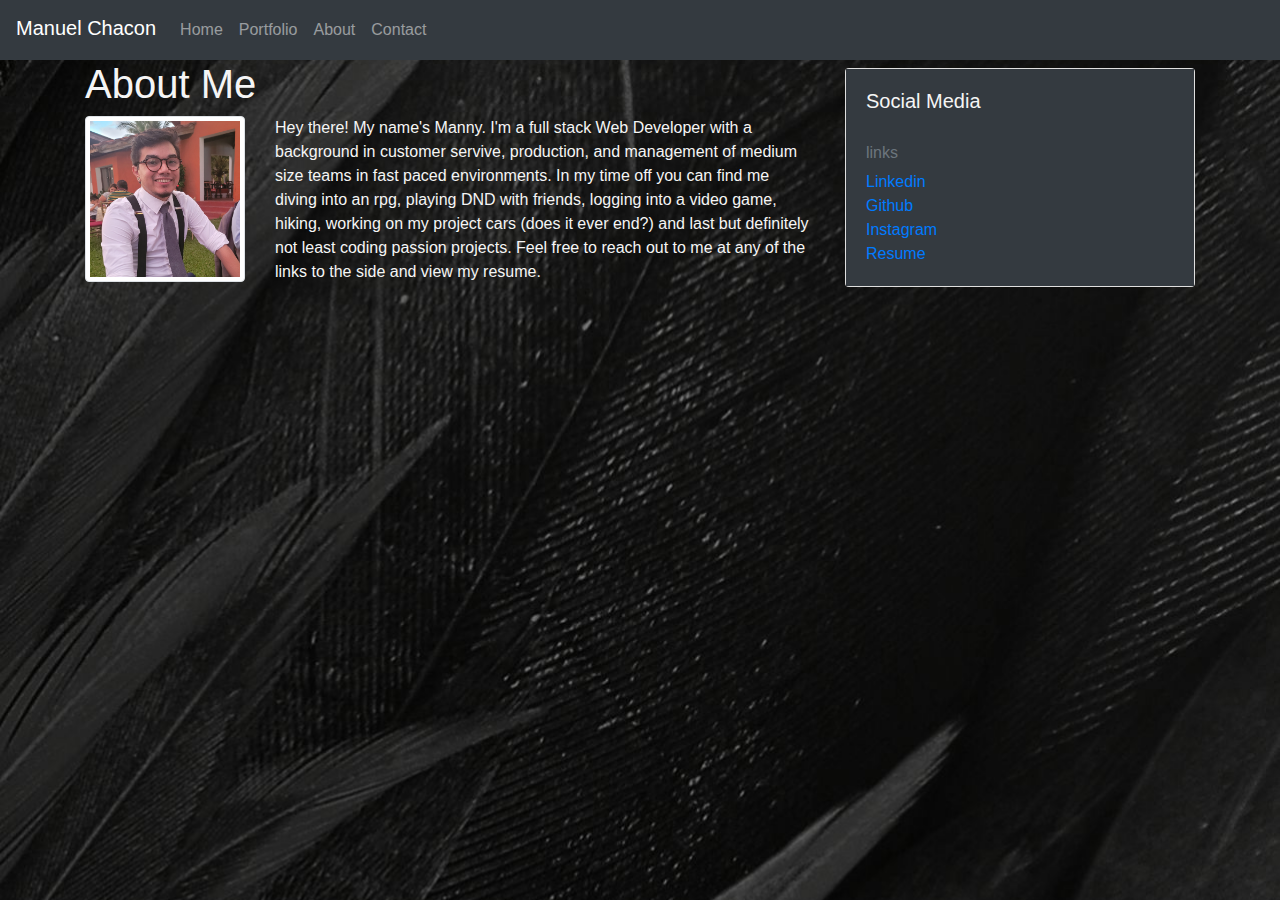
<file: about.html>
<!DOCTYPE html>
<html lang="en">
<head>
    <meta charset="UTF-8">
    <meta name="viewport" content="width=device-width, initial-scale=1.0">
    <title>Document</title>
    <link rel="stylesheet" href="https://maxcdn.bootstrapcdn.com/bootstrap/4.0.0/css/bootstrap.min.css">
    <link rel="stylesheet" href="./assets/style.css">
</head>
<body class="whitetext">
    <nav class="navbar navbar-expand-lg navbar-dark bg-dark">
        <span class="navbar-brand mb-1 h1">Manuel Chacon</span>
        <button class="navbar-toggler" type="button" data-toggle="collapse" data-target="#navbarSupportedContent"
          aria-controls="navbarSupportedContent" aria-expanded="false" aria-label="Toggle navigation">
          <span class="navbar-toggler-icon"></span>
        </button>
        <div class="collapse navbar-collapse dark" id="navbarSupportedContent">
          <ul class="nav navbar-nav navbar-right">
            <li class="nav-item">
                <a class="nav-link" href="index.html">Home</a>
            <li class="nav-item">
              <a class="nav-link" href="portfolio.html">Portfolio</a>
            </li>
            <li class="nav-item">
              <a class="nav-link" href="about.html">About</a>
            </li>
            <li class="nav-item">
              <a class="nav-link" href="contact.html">Contact</a>
            </li>
          </ul>
        </div>
      </nav>
      <div class="container">
        <div class="row">
          <div class="col-md-8">
              <h1>About Me</h1>
            <div class="row">
              <div class="col-md-3">
                <img src="assets/AboutMe.jpg" alt="A picture of Manuel" class="img-thumbnail">
              </div>
              <div class="col-md-9">
                <p>
                  Hey there! My name's Manny. I'm a full stack Web Developer with a background in customer servive, production, and management of medium
                  size teams in fast paced environments. In my time off you can find me diving into an rpg, playing DND with friends, logging into a video game, hiking, working on my project cars
                  (does it ever end?) and last but definitely not least coding passion projects. Feel free to reach out to me at any of the links to the side and view my resume. 
                </p>
              </div>
            </div>
          </div>
          <!--Create Card taking up 4 Columns-->
          <div class="col-md-4 bg">
            <div class="card mt-2">
              <div class="card-body bg-dark">
                <h5 class="card-title">Social Media</h5>
                <br>
                <h6 class="card-subtitle mb-2 text-muted">links</h6>
                <p class="card-text">
                <a href="https://www.linkedin.com/in/manuel-chacon-753458201/">Linkedin</a>
                <br>
                <a href="https://github.com/ItsMEChacon">Github</a>
                <br>
                <a href="https://www.instagram.com/urt_manny/">Instagram</a>
                <br>
                <a href="./Resume414.html">Resume</a>
               
                </p>
              </div>
            </div>
          </div>
        </div>
      </div>
    </body>
 
    
</body>
</html>
</file>
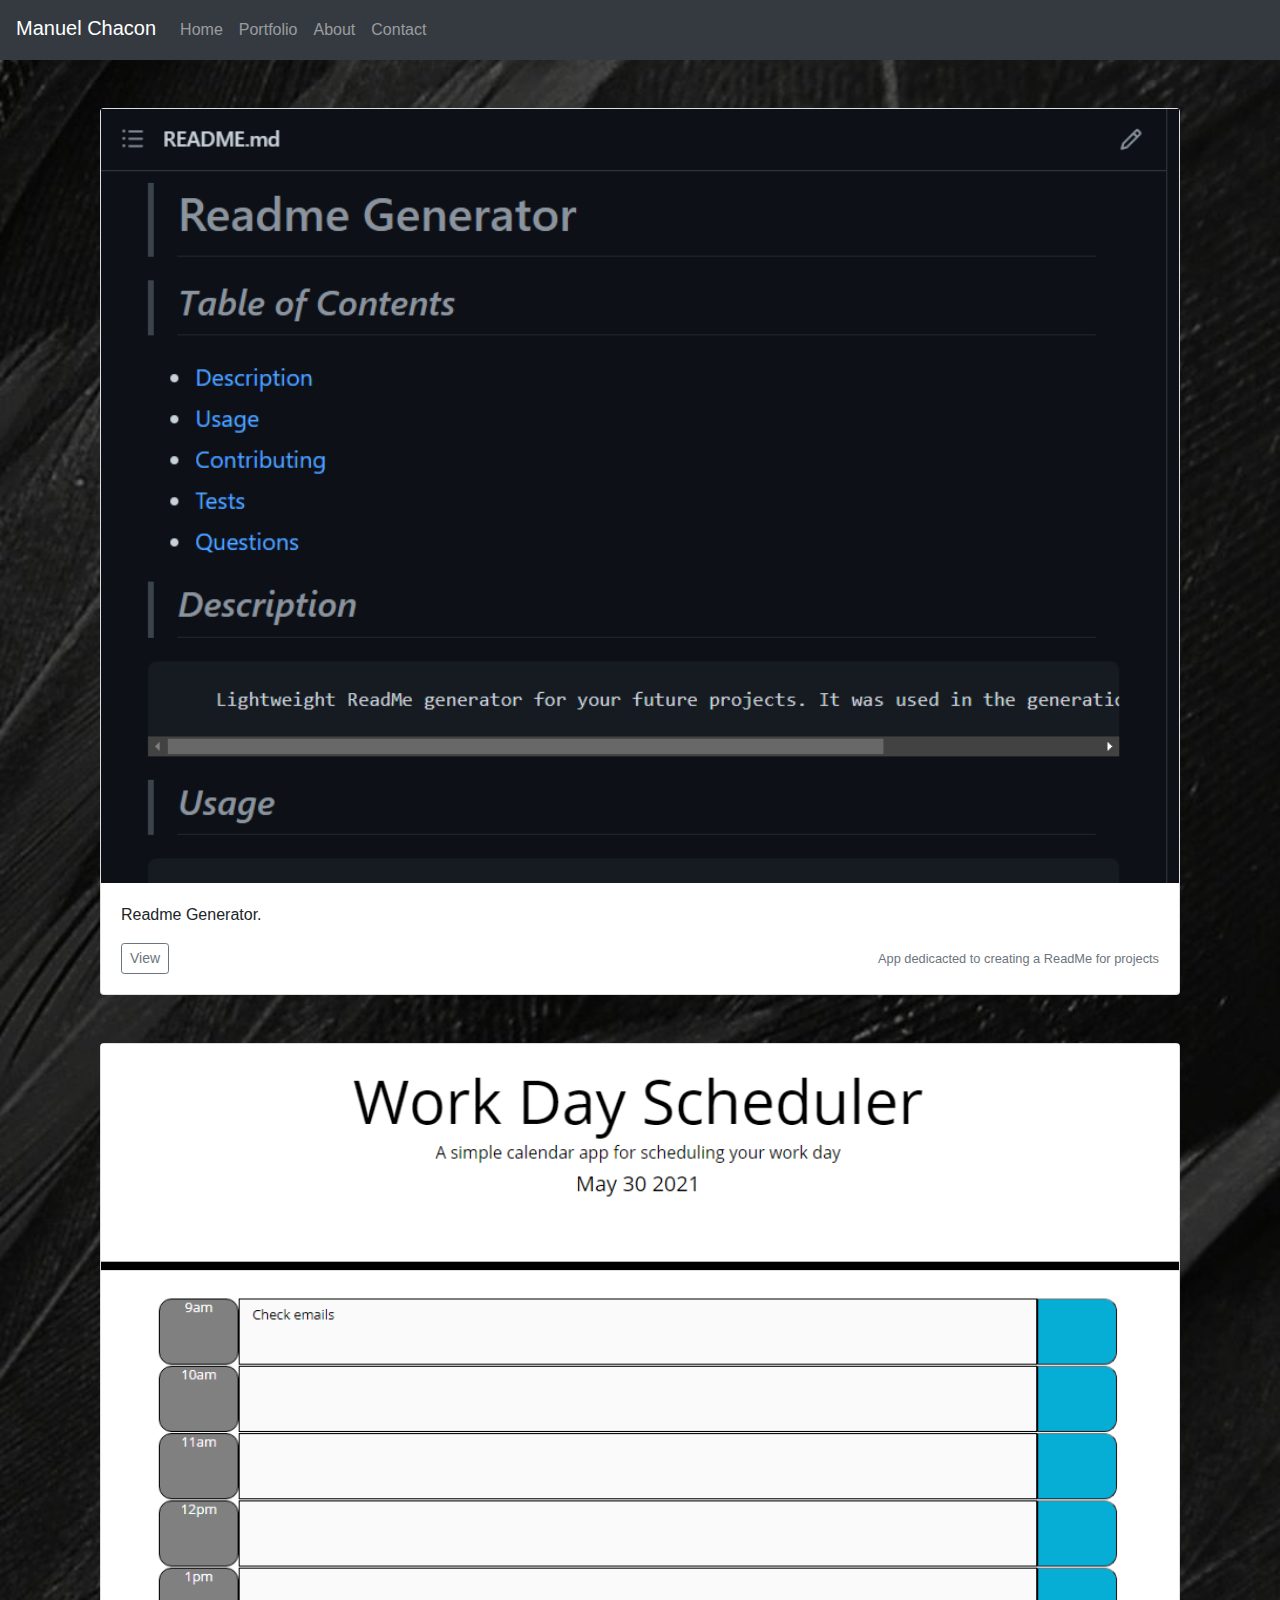
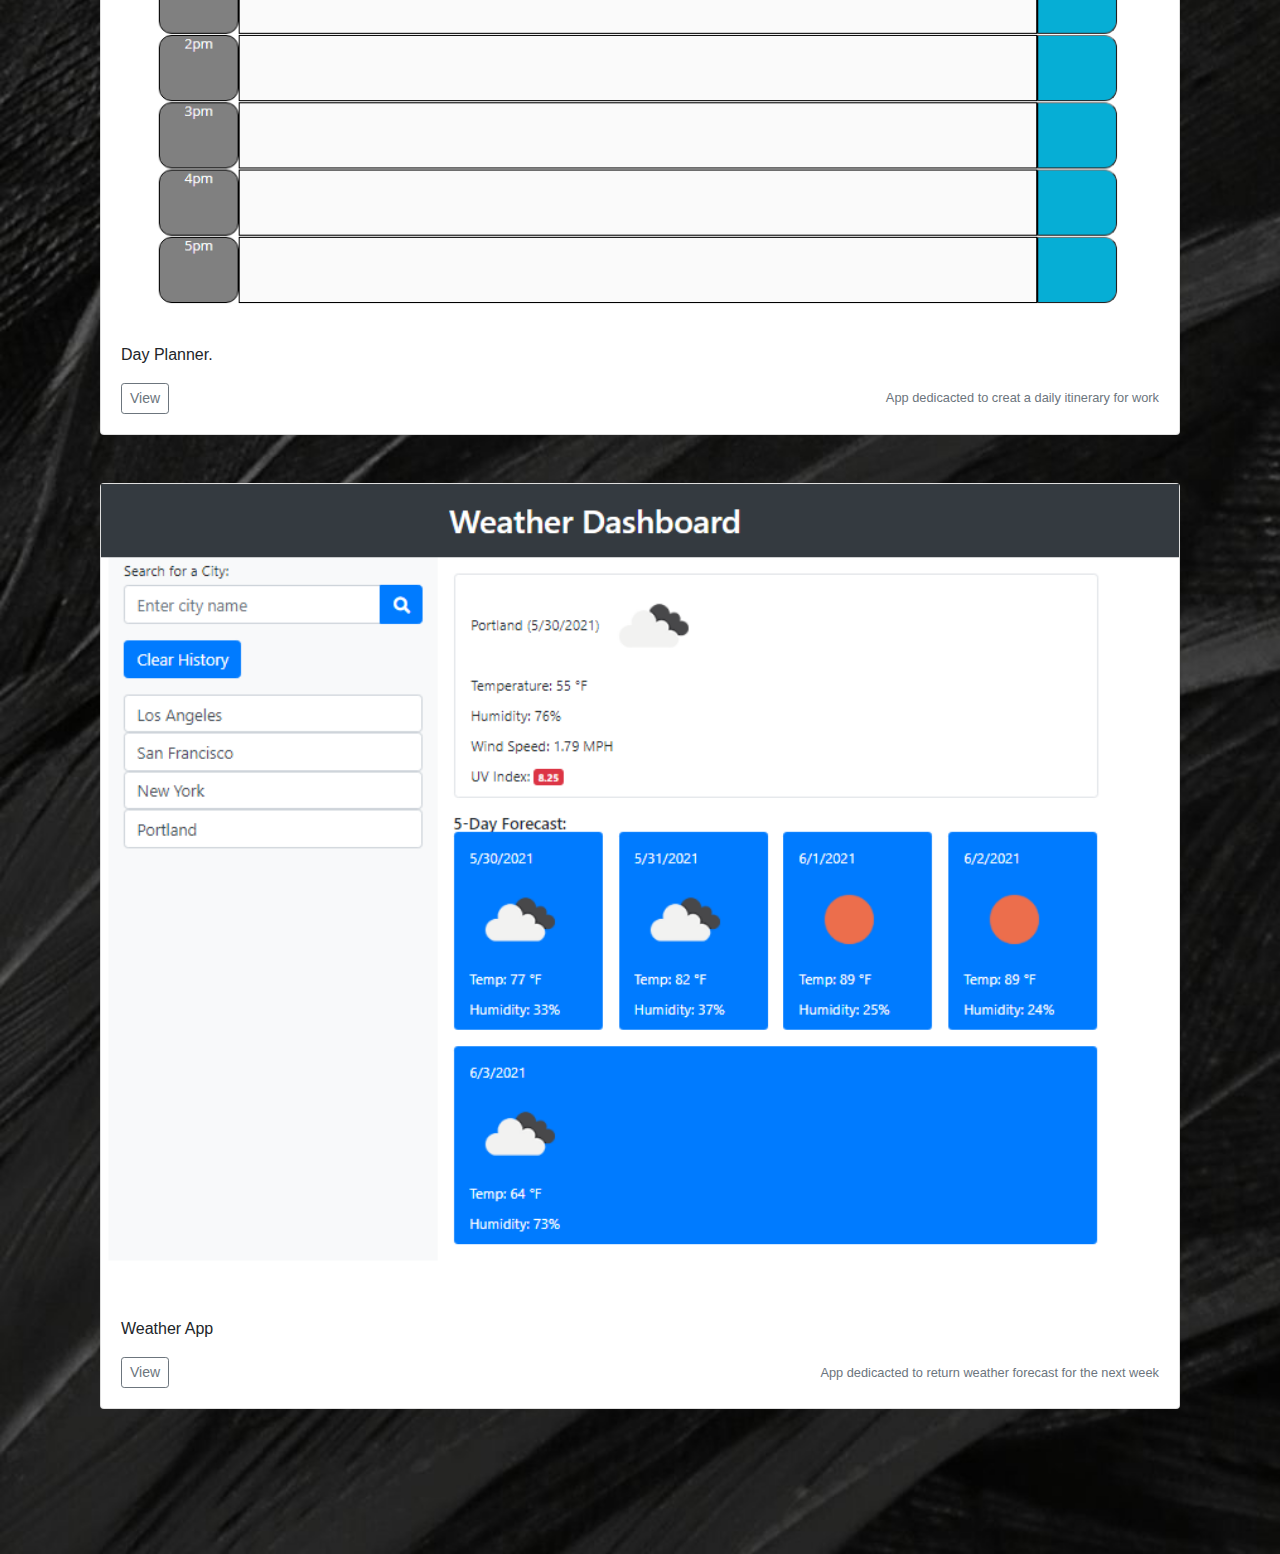
<file: portfolio.html>
<!DOCTYPE html>
<html lang="en">

<head>
  <meta charset="UTF-8">
  <meta name="viewport" content="width=device-width, initial-scale=1.0">
  <title>Portfolio</title>
  <link rel="stylesheet" href="https://maxcdn.bootstrapcdn.com/bootstrap/4.0.0/css/bootstrap.min.css">
  <link rel="stylesheet" href="assets/style.css">
</head>

<body class="bodyBackGround">
  <nav class="navbar navbar-expand-lg navbar-dark bg-dark">
    <span class="navbar-brand mb-1 h1">Manuel Chacon</span>
    <button class="navbar-toggler" type="button" data-toggle="collapse" data-target="#navbarSupportedContent"
      aria-controls="navbarSupportedContent" aria-expanded="false" aria-label="Toggle navigation">
      <span class="navbar-toggler-icon"></span>
    </button>
    <div class="bg-dark">
    <div class="collapse navbar-collapse" id="navbarSupportedContent">
      <ul class="nav navbar-nav navbar-right">
        <li class="nav-item">
          <a class="nav-link" href="index.html">Home</a>
        <li class="nav-item">
          <a class="nav-link" href="portfolio.html">Portfolio</a>
        </li>
        <li class="nav-item">
          <a class="nav-link" href="about.html">About</a>
        </li>
        <li class="nav-item">
          <a class="nav-link" href="portfolio.html">Contact</a>
        </li>
      </ul>
    </div>
  </nav>
  <div class="album py-5">
    <div class="container">

      <div class="col">
        <div class="card shadow-sm">

          <img src="./assets/ReadMe.png">


          <div class="card-body">
            <p class="card-text">Readme Generator.</p>
            <div class="d-flex justify-content-between align-items-center">
              <div class="btn-group">
                <a href="https://github.com/ItsMEChacon/ReadMe" type="button"
                  class="btn btn-sm btn-outline-secondary">View</a>
              </div>
              <small class="text-muted">App dedicacted to creating a ReadMe for projects</small>
            </div>
          </div>
        </div>
      </div>
    </div>
    <div class="col">
      <div class="album py-5">
        <div class="container">

          <div class="col">
            <div class="card shadow-sm">

              <img src="./assets/WorkScheduler.png">
             

              <div class="card-body">
                <p class="card-text">Day Planner.</p>
                <div class="d-flex justify-content-between align-items-center">
                  <div class="btn-group">
                    <a href="https://github.com/ItsMEChacon/Day_Planner" type="button"
                      class="btn btn-sm btn-outline-secondary">View</a>
                  </div>
                  <small class="text-muted">App dedicacted to creat a daily itinerary for work</small>
                </div>
              </div>
            </div>
          </div>
        </div>
        <div class="col">

          <div class="album py-5 ">
            <div class="container">

              <div class="col">
                <div class="card shadow-sm">
                  <img src= "./assets/weatherDashboard.png">

                  <div class="card-body">
                    <p class="card-text">Weather App</p>
                    <div class="d-flex justify-content-between align-items-center">
                      <div class="btn-group">
                        <button type="button" class="btn btn-sm btn-outline-secondary">View</button>
                      </div>
                      <small class="text-muted">App dedicacted to return weather forecast for the next week</small>
                    </div>
                  </div>
                </div>
              </div>
            </div>
            <div class="col">
            </div>

</body>

</html>
</file>
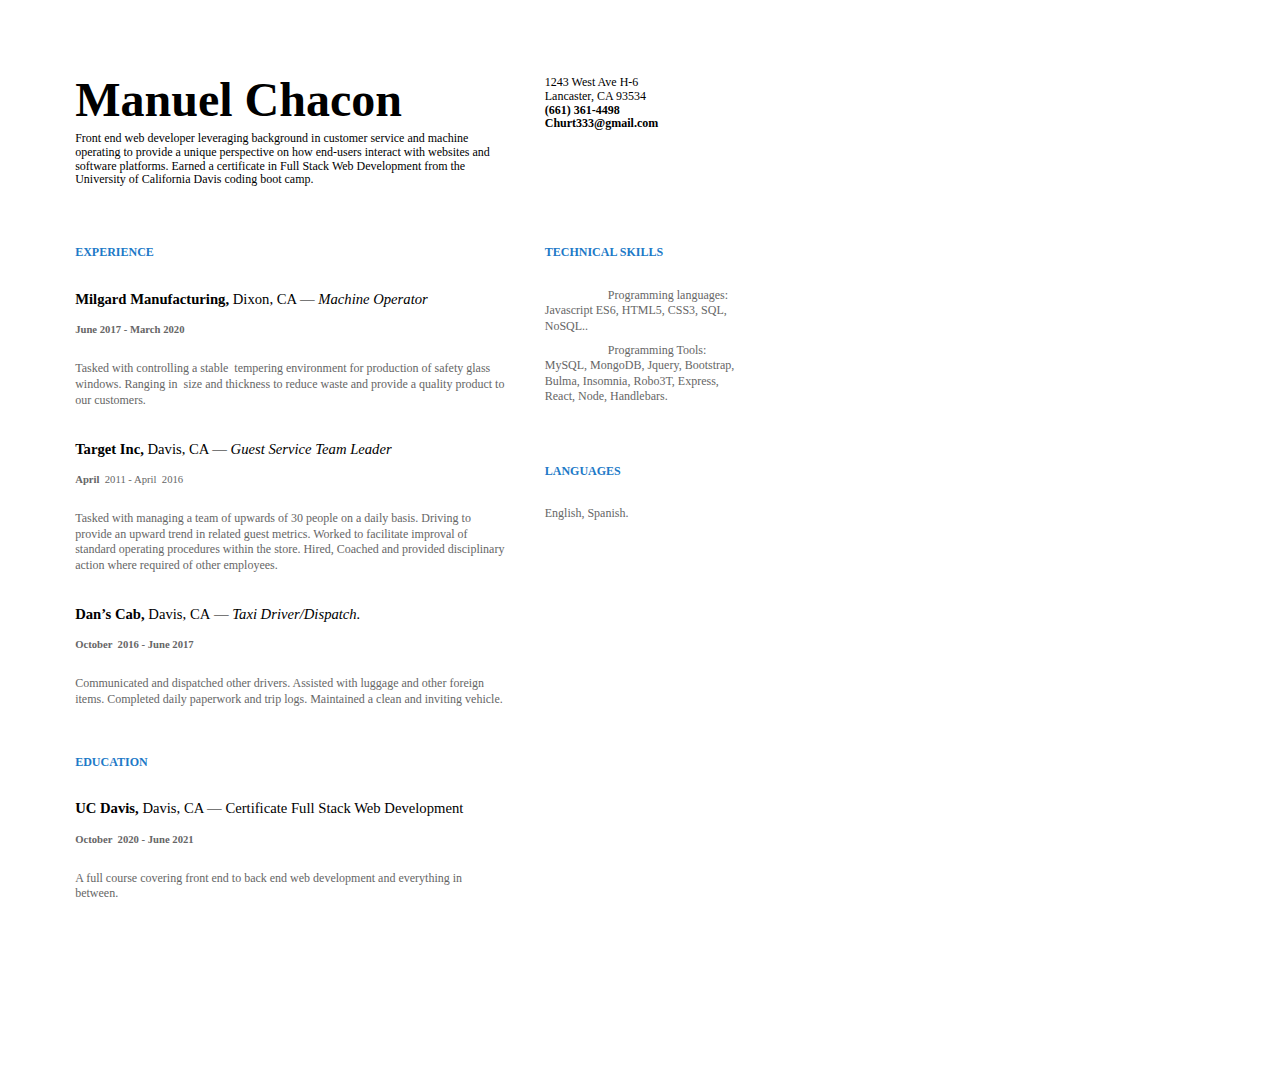
<file: Resume414.html>
<html>

<head>
    <meta content="text/html; charset=UTF-8" http-equiv="content-type">
    <style type="text/css">
        @import url('https://themes.googleusercontent.com/fonts/css?kit=RFda8w1V0eDZheqfcyQ4EGb3DKsRMD34dqg1gT8Z-p6isjtAVhoKeKPV_uAAgBOSk3k702ZOKiLJc3WVjuplzPesZW2xOQ-xsNqO47m55DA');

        .lst-kix_d52h1clnbs3c-5>li:before {
            content: "\0025a0  "
        }

        .lst-kix_d52h1clnbs3c-3>li:before {
            content: "\0025cf  "
        }

        .lst-kix_d52h1clnbs3c-2>li:before {
            content: "\0025a0  "
        }

        .lst-kix_d52h1clnbs3c-6>li:before {
            content: "\0025cf  "
        }

        .lst-kix_d52h1clnbs3c-1>li:before {
            content: "\0025cb  "
        }

        .lst-kix_d52h1clnbs3c-7>li:before {
            content: "\0025cb  "
        }

        .lst-kix_d52h1clnbs3c-0>li:before {
            content: "\00200b  "
        }

        .lst-kix_d52h1clnbs3c-8>li:before {
            content: "\0025a0  "
        }

        .lst-kix_3expns8knkd9-0>li:before {
            content: "\00200b  "
        }

        .lst-kix_3expns8knkd9-1>li:before {
            content: "\0025cb  "
        }

        ul.lst-kix_d52h1clnbs3c-5 {
            list-style-type: none
        }

        ul.lst-kix_d52h1clnbs3c-6 {
            list-style-type: none
        }

        .lst-kix_3expns8knkd9-3>li:before {
            content: "\0025cf  "
        }

        ul.lst-kix_d52h1clnbs3c-7 {
            list-style-type: none
        }

        ul.lst-kix_d52h1clnbs3c-8 {
            list-style-type: none
        }

        .lst-kix_3expns8knkd9-2>li:before {
            content: "\0025a0  "
        }

        .lst-kix_d52h1clnbs3c-4>li:before {
            content: "\0025cb  "
        }

        .lst-kix_3expns8knkd9-8>li:before {
            content: "\0025a0  "
        }

        .lst-kix_3expns8knkd9-7>li:before {
            content: "\0025cb  "
        }

        ul.lst-kix_d52h1clnbs3c-0 {
            list-style-type: none
        }

        ul.lst-kix_d52h1clnbs3c-1 {
            list-style-type: none
        }

        ul.lst-kix_d52h1clnbs3c-2 {
            list-style-type: none
        }

        ul.lst-kix_d52h1clnbs3c-3 {
            list-style-type: none
        }

        ul.lst-kix_d52h1clnbs3c-4 {
            list-style-type: none
        }

        .lst-kix_3expns8knkd9-4>li:before {
            content: "\0025cb  "
        }

        .lst-kix_3expns8knkd9-5>li:before {
            content: "\0025a0  "
        }

        .lst-kix_3expns8knkd9-6>li:before {
            content: "\0025cf  "
        }

        ul.lst-kix_3expns8knkd9-2 {
            list-style-type: none
        }

        ul.lst-kix_3expns8knkd9-1 {
            list-style-type: none
        }

        ul.lst-kix_3expns8knkd9-4 {
            list-style-type: none
        }

        ul.lst-kix_3expns8knkd9-3 {
            list-style-type: none
        }

        ul.lst-kix_3expns8knkd9-0 {
            list-style-type: none
        }

        ul.lst-kix_3expns8knkd9-6 {
            list-style-type: none
        }

        ul.lst-kix_3expns8knkd9-5 {
            list-style-type: none
        }

        ul.lst-kix_3expns8knkd9-8 {
            list-style-type: none
        }

        ul.lst-kix_3expns8knkd9-7 {
            list-style-type: none
        }

        ol {
            margin: 0;
            padding: 0
        }

        table td,
        table th {
            padding: 0
        }

        .c4 {
            border-right-style: solid;
            padding: 7.2pt 7.2pt 7.2pt 7.2pt;
            border-bottom-color: #ffffff;
            border-top-width: 0pt;
            border-right-width: 0pt;
            border-left-color: #ffffff;
            vertical-align: top;
            border-right-color: #ffffff;
            border-left-width: 0pt;
            border-top-style: solid;
            border-left-style: solid;
            border-bottom-width: 0pt;
            width: 165pt;
            border-top-color: #ffffff;
            border-bottom-style: solid
        }

        .c2 {
            border-right-style: solid;
            padding: 7.2pt 7.2pt 7.2pt 7.2pt;
            border-bottom-color: #ffffff;
            border-top-width: 0pt;
            border-right-width: 0pt;
            border-left-color: #ffffff;
            vertical-align: top;
            border-right-color: #ffffff;
            border-left-width: 0pt;
            border-top-style: solid;
            border-left-style: solid;
            border-bottom-width: 0pt;
            width: 358.5pt;
            border-top-color: #ffffff;
            border-bottom-style: solid
        }

        .c16 {
            color: #000000;
            font-weight: 700;
            text-decoration: none;
            vertical-align: baseline;
            font-size: 9pt;
            font-family: "Open Sans";
            font-style: normal
        }

        .c13 {
            color: #2079c7;
            font-weight: 700;
            text-decoration: none;
            vertical-align: baseline;
            font-size: 9pt;
            font-family: "Open Sans";
            font-style: normal
        }

        .c6 {
            color: #666666;
            font-weight: 400;
            text-decoration: none;
            vertical-align: baseline;
            font-size: 8pt;
            font-family: "Open Sans";
            font-style: normal
        }

        .c3 {
            color: #666666;
            font-weight: 400;
            text-decoration: none;
            vertical-align: baseline;
            font-size: 9pt;
            font-family: "Merriweather";
            font-style: normal
        }

        .c15 {
            padding-top: 0pt;
            padding-bottom: 0pt;
            line-height: 1.15;
            orphans: 2;
            widows: 2;
            text-align: left;
            height: 9pt
        }

        .c0 {
            padding-top: 6pt;
            padding-bottom: 0pt;
            line-height: 1.0;
            text-align: left;
            margin-right: 15pt;
            height: 9pt
        }

        .c14 {
            padding-top: 5pt;
            padding-bottom: 5pt;
            line-height: 1.0;
            page-break-after: avoid;
            text-align: left;
            margin-right: 15pt
        }

        .c21 {
            padding-top: 0pt;
            padding-bottom: 0pt;
            line-height: 1.0;
            text-align: left;
            margin-right: 15pt;
            height: 9pt
        }

        .c22 {
            color: #666666;
            text-decoration: none;
            vertical-align: baseline;
            font-size: 6pt;
            font-family: "Merriweather";
            font-style: normal
        }

        .c11 {
            color: #000000;
            text-decoration: none;
            vertical-align: baseline;
            font-size: 12pt;
            font-family: "Merriweather";
            font-style: italic
        }

        .c5 {
            padding-top: 16pt;
            padding-bottom: 0pt;
            line-height: 1.0;
            page-break-after: avoid;
            text-align: left;
            margin-right: 15pt
        }

        .c28 {
            color: #666666;
            text-decoration: none;
            vertical-align: baseline;
            font-size: 7pt;
            font-family: "Merriweather";
            font-style: normal
        }

        .c12 {
            color: #000000;
            text-decoration: none;
            vertical-align: baseline;
            font-size: 11pt;
            font-family: "Merriweather";
            font-style: italic
        }

        .c29 {
            font-weight: 700;
            text-decoration: none;
            vertical-align: baseline;
            font-size: 36pt;
            font-family: "Merriweather";
            font-style: normal
        }

        .c18 {
            text-decoration: none;
            vertical-align: baseline;
            font-size: 9pt;
            font-family: "Open Sans";
            font-style: normal
        }

        .c10 {
            padding-top: 0pt;
            padding-bottom: 0pt;
            line-height: 1.15;
            text-align: left;
            margin-right: 15pt
        }

        .c20 {
            padding-top: 0pt;
            padding-bottom: 6pt;
            line-height: 1.0;
            text-align: left;
            margin-right: 15pt
        }

        .c7 {
            padding-top: 30pt;
            padding-bottom: 0pt;
            line-height: 1.0;
            text-align: left;
            margin-right: 15pt
        }

        .c8 {
            padding-top: 16pt;
            padding-bottom: 0pt;
            line-height: 1.3;
            text-align: left;
            margin-right: 15pt
        }

        .c1 {
            padding-top: 6pt;
            padding-bottom: 0pt;
            line-height: 1.3;
            text-align: left;
            margin-right: 15pt
        }

        .c24 {
            border-spacing: 0;
            border-collapse: collapse;
            margin-right: auto
        }

        .c19 {
            margin-left: 0pt;
            list-style-position: inside;
            text-indent: 45pt
        }

        .c25 {
            background-color: #ffffff;
            max-width: 525.6pt;
            padding: 28.8pt 43.2pt 43.2pt 43.2pt
        }

        .c23 {
            color: #b7b7b7;
            font-weight: 700
        }

        .c26 {
            padding: 0;
            margin: 0
        }

        .c31 {
            height: 588pt
        }

        .c17 {
            color: #000000
        }

        .c9 {
            font-weight: 400
        }

        .c30 {
            height: 9pt
        }

        .c27 {
            font-style: italic
        }

        .c32 {
            height: 80pt
        }

        .title {
            padding-top: 0pt;
            color: #000000;
            font-weight: 700;
            font-size: 36pt;
            padding-bottom: 6pt;
            font-family: "Merriweather";
            line-height: 1.0;
            text-align: left
        }

        .subtitle {
            padding-top: 0pt;
            color: #000000;
            font-size: 9pt;
            padding-bottom: 0pt;
            font-family: "Open Sans";
            line-height: 1.15;
            text-align: left
        }

        li {
            color: #666666;
            font-size: 9pt;
            font-family: "Merriweather"
        }

        p {
            margin: 0;
            color: #666666;
            font-size: 9pt;
            font-family: "Merriweather"
        }

        h1 {
            padding-top: 30pt;
            color: #2079c7;
            font-weight: 700;
            font-size: 9pt;
            padding-bottom: 0pt;
            font-family: "Open Sans";
            line-height: 1.0;
            text-align: left
        }

        h2 {
            padding-top: 16pt;
            color: #000000;
            font-weight: 700;
            font-size: 11pt;
            padding-bottom: 0pt;
            font-family: "Merriweather";
            line-height: 1.0;
            page-break-after: avoid;
            text-align: left
        }

        h3 {
            padding-top: 5pt;
            color: #666666;
            font-size: 8pt;
            padding-bottom: 5pt;
            font-family: "Open Sans";
            line-height: 1.0;
            page-break-after: avoid;
            text-align: left
        }

        h4 {
            padding-top: 8pt;
            -webkit-text-decoration-skip: none;
            color: #666666;
            text-decoration: underline;
            text-decoration-skip-ink: none;
            font-size: 11pt;
            padding-bottom: 0pt;
            font-family: "Trebuchet MS";
            line-height: 1.3;
            page-break-after: avoid;
            text-align: left
        }

        h5 {
            padding-top: 8pt;
            color: #666666;
            font-size: 11pt;
            padding-bottom: 0pt;
            font-family: "Trebuchet MS";
            line-height: 1.3;
            page-break-after: avoid;
            text-align: left
        }

        h6 {
            padding-top: 8pt;
            color: #666666;
            font-size: 11pt;
            padding-bottom: 0pt;
            font-family: "Trebuchet MS";
            line-height: 1.3;
            page-break-after: avoid;
            font-style: italic;
            text-align: left
        }
    </style>
</head>

<body class="c25">
    <p class="c0"><span class="c9 c22"></span></p><a id="t.1d69932ad0aedecb27ff07d982d9bdf8dcda4fce"></a><a
        id="t.0"></a>
    <table class="c24">
        <tbody>
            <tr class="c32">
                <td class="c2" colspan="1" rowspan="1">
                    <p class="c20 title" id="h.x8fm1uorkbaw"><span class="c17 c29">Manuel Chacon</span></p>
                    <p class="c10 subtitle" id="h.ymi089liagec"><span class="c18 c17 c9">Front end web developer
                            leveraging background in customer service and machine operating to provide a unique
                            perspective on how end-users interact with websites and software platforms. Earned a
                            certificate in Full Stack Web Development from the University of California Davis coding
                            boot camp. </span></p>
                </td>
                <td class="c4" colspan="1" rowspan="1">
                    <p class="c10"><span class="c18 c17 c9">1243 West Ave H-6</span></p>
                    <p class="c10"><span class="c17 c9 c18">Lancaster, CA 93534</span></p>
                    <p class="c10"><span class="c16">(661) 361-4498</span></p>
                    <p class="c10"><span class="c16">Churt333@gmail.com</span></p>
                </td>
            </tr>
            <tr class="c31">
                <td class="c2" colspan="1" rowspan="1">
                    <h1 class="c7" id="h.y7d3xdxnr44m"><span class="c13">EXPERIENCE</span></h1>
                    <h2 class="c5" id="h.rfgvkg2ifhfd"><span>Milgard Manufacturing</span><span class="c17">,
                        </span><span class="c9">Dixon, CA &mdash; </span><span class="c9 c27">Machine Operator</span>
                    </h2>
                    <h3 class="c14" id="h.n64fgzu3lwuy"><span>June 2017 - March 2020</span></h3>
                    <p class="c1"><span>Tasked with controlling a stable &nbsp;tempering environment for production of
                            safety glass windows. Ranging in &nbsp;size and thickness to reduce waste and provide a
                            quality product to our customers.</span></p>
                    <h2 class="c5" id="h.wj0puh61kxsr"><span>Target Inc</span><span class="c17">, </span><span
                            class="c9">Davis, CA &mdash; </span><span class="c9 c12">Guest Service Team Leader</span>
                    </h2>
                    <h3 class="c14" id="h.8hk593fs3sag"><span>April </span><span class="c6">&nbsp;2011 - April
                            &nbsp;2016</span></h3>
                    <p class="c1"><span class="c3">Tasked with managing a team of upwards of 30 people on a daily basis.
                            Driving to provide an upward trend in related guest metrics. Worked to facilitate improval
                            of standard operating procedures within the store. Hired, Coached and provided disciplinary
                            action where required of other employees.</span></p>
                    <h2 class="c5" id="h.1hxcpsc1hco2"><span>Dan&rsquo;s Cab, </span><span class="c9">Davis,
                            CA</span><span>&nbsp;</span><span class="c9">&mdash; </span><span class="c12 c9">Taxi
                            Driver/Dispatch.</span></h2>
                    <h3 class="c14" id="h.ybypdmed418m"><span>October &nbsp;2016 - June 2017</span></h3>
                    <p class="c1"><span class="c3">Communicated and dispatched other drivers. Assisted with luggage and
                            other foreign items. Completed daily paperwork and trip logs. Maintained a clean and
                            inviting vehicle. </span></p>
                    <h1 class="c7" id="h.yk8luflkpwij"><span>EDUCATION</span></h1>
                    <h2 class="c5" id="h.6wymnhinx9q5"><span>UC Davis</span><span>, </span><span class="c9">Davis, CA
                            &mdash; Certificate Full Stack Web Development</span></h2>
                    <h3 class="c14" id="h.7vtcyzeczjot"><span>October &nbsp;2020 - June 2021</span></h3>
                    <p class="c1"><span class="c3">A full course covering front end to back end web development and
                            everything in between. </span></p>
                    <p class="c15"><span class="c9 c28"></span></p>
                </td>
                <td class="c4" colspan="1" rowspan="1">
                    <h1 class="c7" id="h.ca0awj8022e2"><span class="c13">TECHNICAL SKILLS</span></h1>
                    <ul class="c26 lst-kix_d52h1clnbs3c-0 start">
                        <li class="c8 c19"><span class="c3">Programming languages: Javascript ES6, HTML5, CSS3, SQL,
                                NoSQL..</span></li>
                        <li class="c1 c19"><span class="c3">Programming Tools: MySQL, MongoDB, Jquery, Bootstrap, Bulma,
                                Insomnia, Robo3T, Express, React, Node, Handlebars.</span></li>
                    </ul>
                    <p class="c21"><span class="c3"></span></p>
                    <h1 class="c7" id="h.cxxkes25b26"><span>LANGUAGES</span></h1>
                    <p class="c8"><span class="c3">English, Spanish.</span></p>
                </td>
            </tr>
        </tbody>
    </table>
    <p class="c1 c30"><span class="c3"></span></p>
</body>

</html>
</file>
<file: assets/style.css>
.name{
    color: whitesmoke;
    font-family: "Georgia", sans-serif;
    font-size: 70px;
}

body {
    background-image: url("./background.jpg");
    background-color: black;
    background-repeat: no-repeat;
    background-size: cover;
  }

.whitetext{
    color: whitesmoke;
}

.blacktext{
    color: black;
}

.smallHomeFont{
    font-size: 35px;
}
</file>
